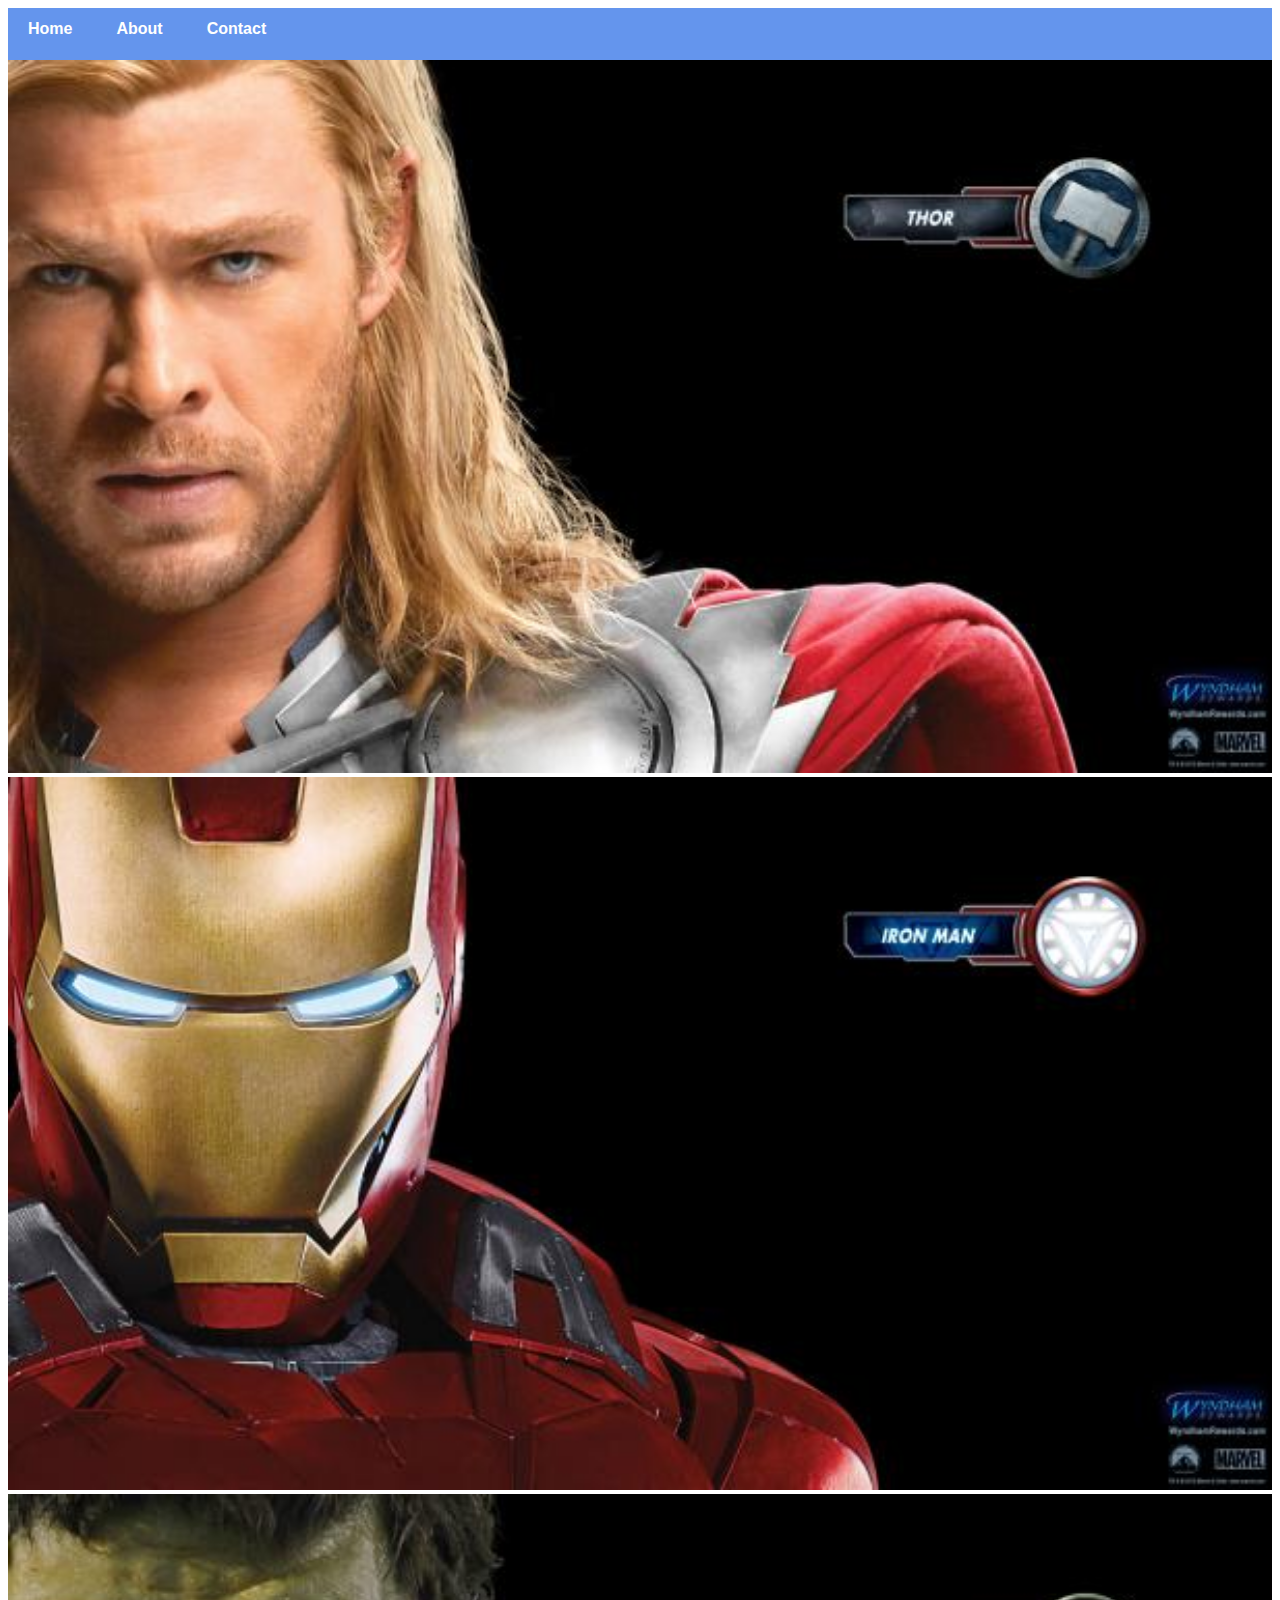
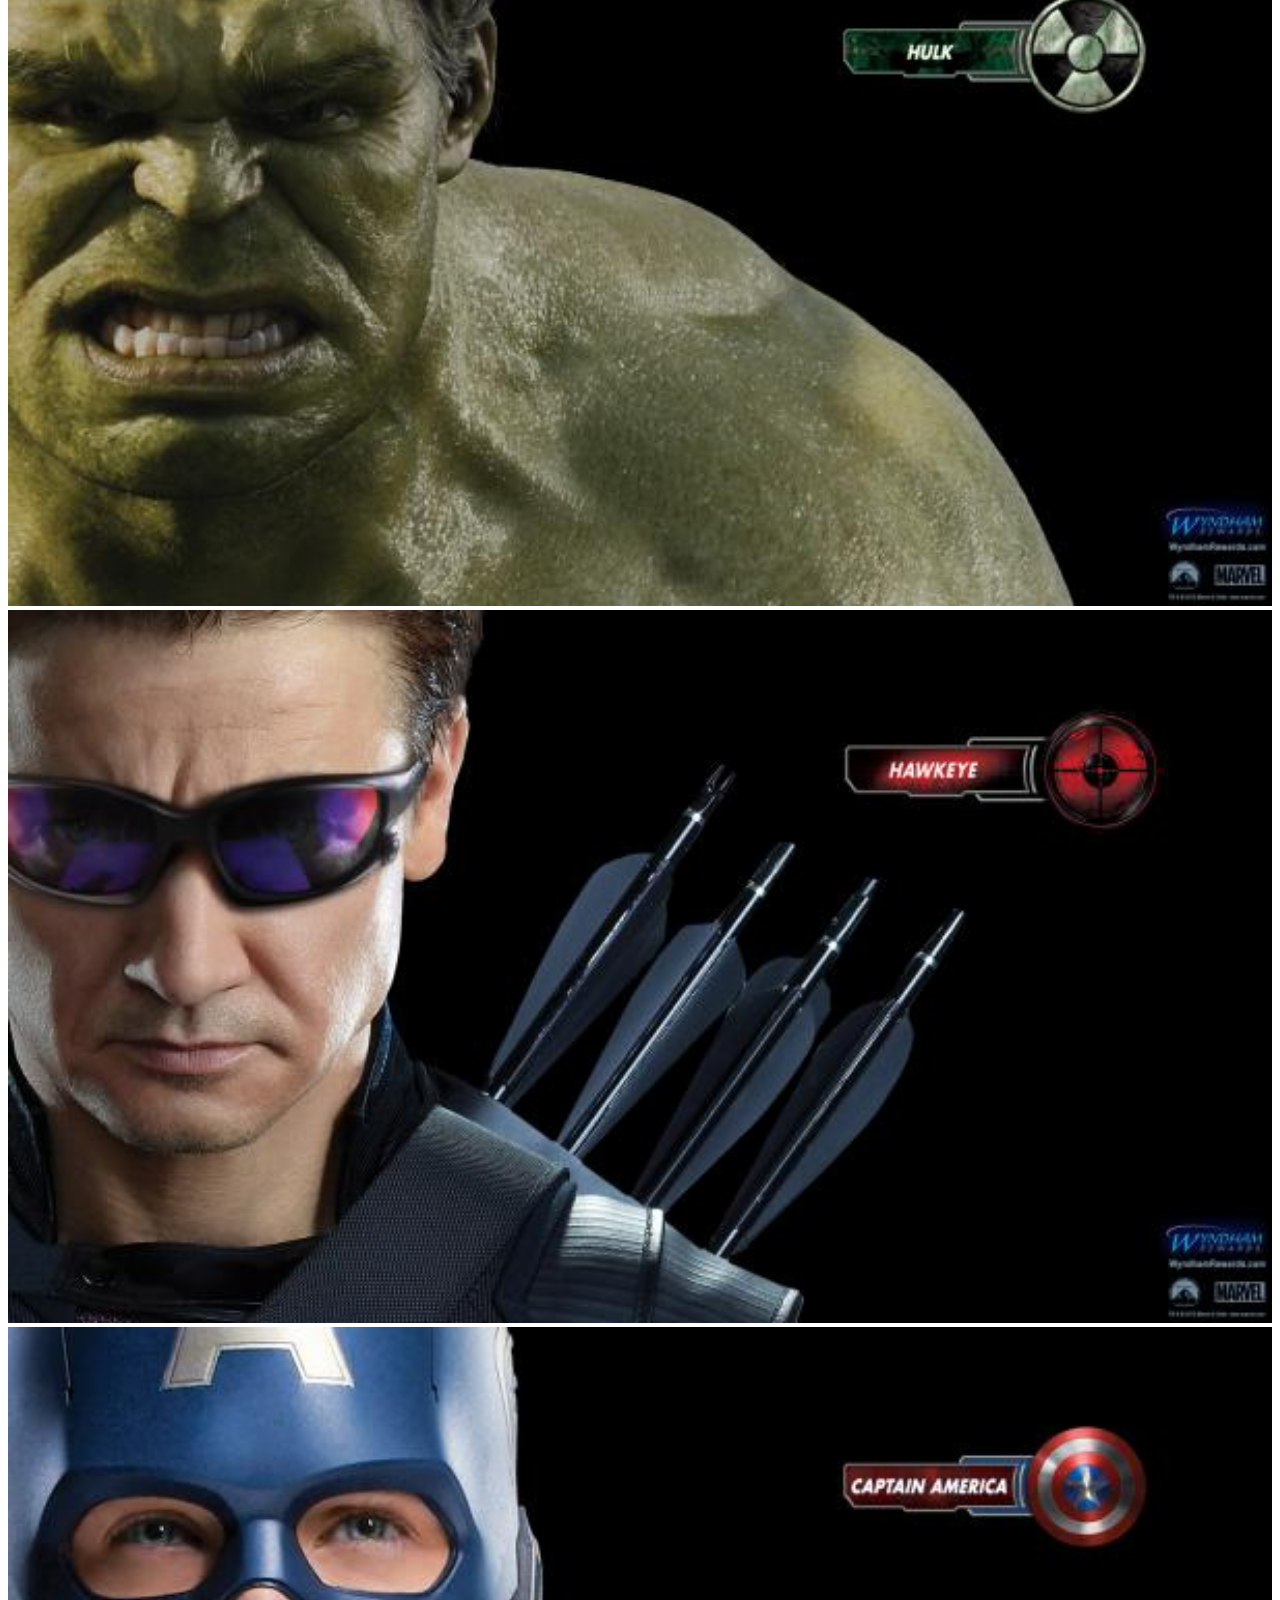
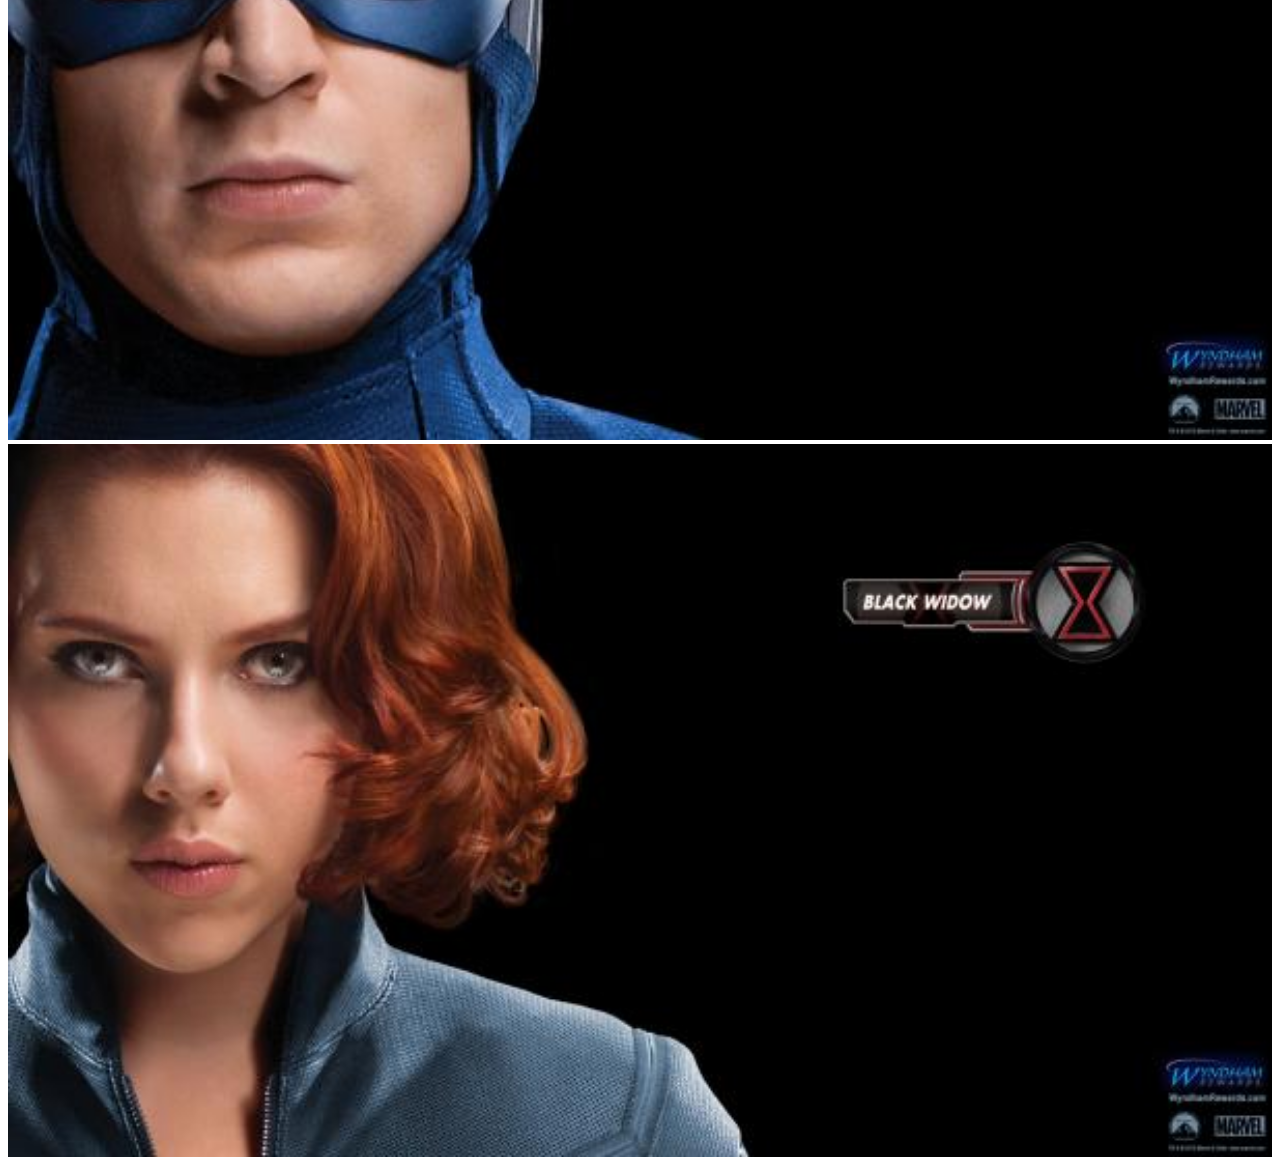
<file: index.html>
<!DOCTYPE html>
<html>
    <head>
        <link rel="stylesheet" href="style.css">
    </head>
    <body>
        <div id="menu">
            <a href="index.html">Home</a> 
            <a href="about.html">About</a> 
            <a href="contact.html">Contact</a>
        </div>
        <div class="gallery">
            <a href="avenger-1.html"><img src="images/avengers_01.jpg"/></a>
            <a href="avenger-2.html"><img src="images/avengers_02.jpg"/></a>
            <a href="avenger-3.html"><img src="images/avengers_03.jpg"/></a>
            <a href="avenger-4.html"><img src="images/avengers_04.jpg"/></a>
            <a href="avenger-5.html"><img src="images/avengers_05.jpg"/></a>
            <a href="avenger-6.html"><img src="images/avengers_06.jpg"/></a>
            

        </div>
    </body>
</html>
</file>
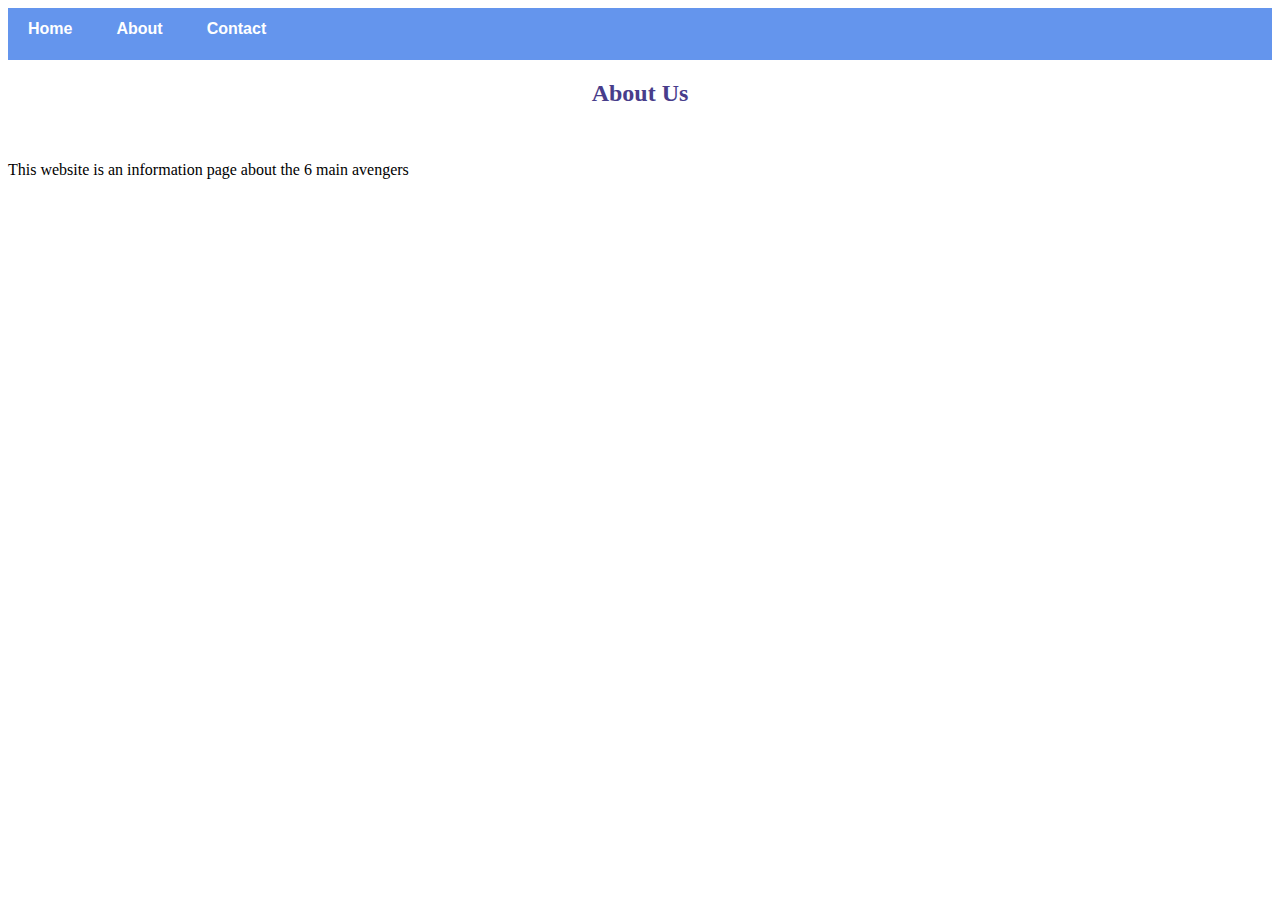
<file: about.html>
<!DOCTYPE html>
<html>
    <head>
        <link rel="stylesheet" href="style.css">
    </head>
    <body>
         <div id="menu">
            <a href="index.html">Home</a> 
            <a href="about.html">About</a> 
            <a href="contact.html">Contact</a>
        </div>
        <h2>About Us</h2>
        <br>
        <p>This website is an information page about the 6 main avengers</p>
    </body>
</html>
</file>
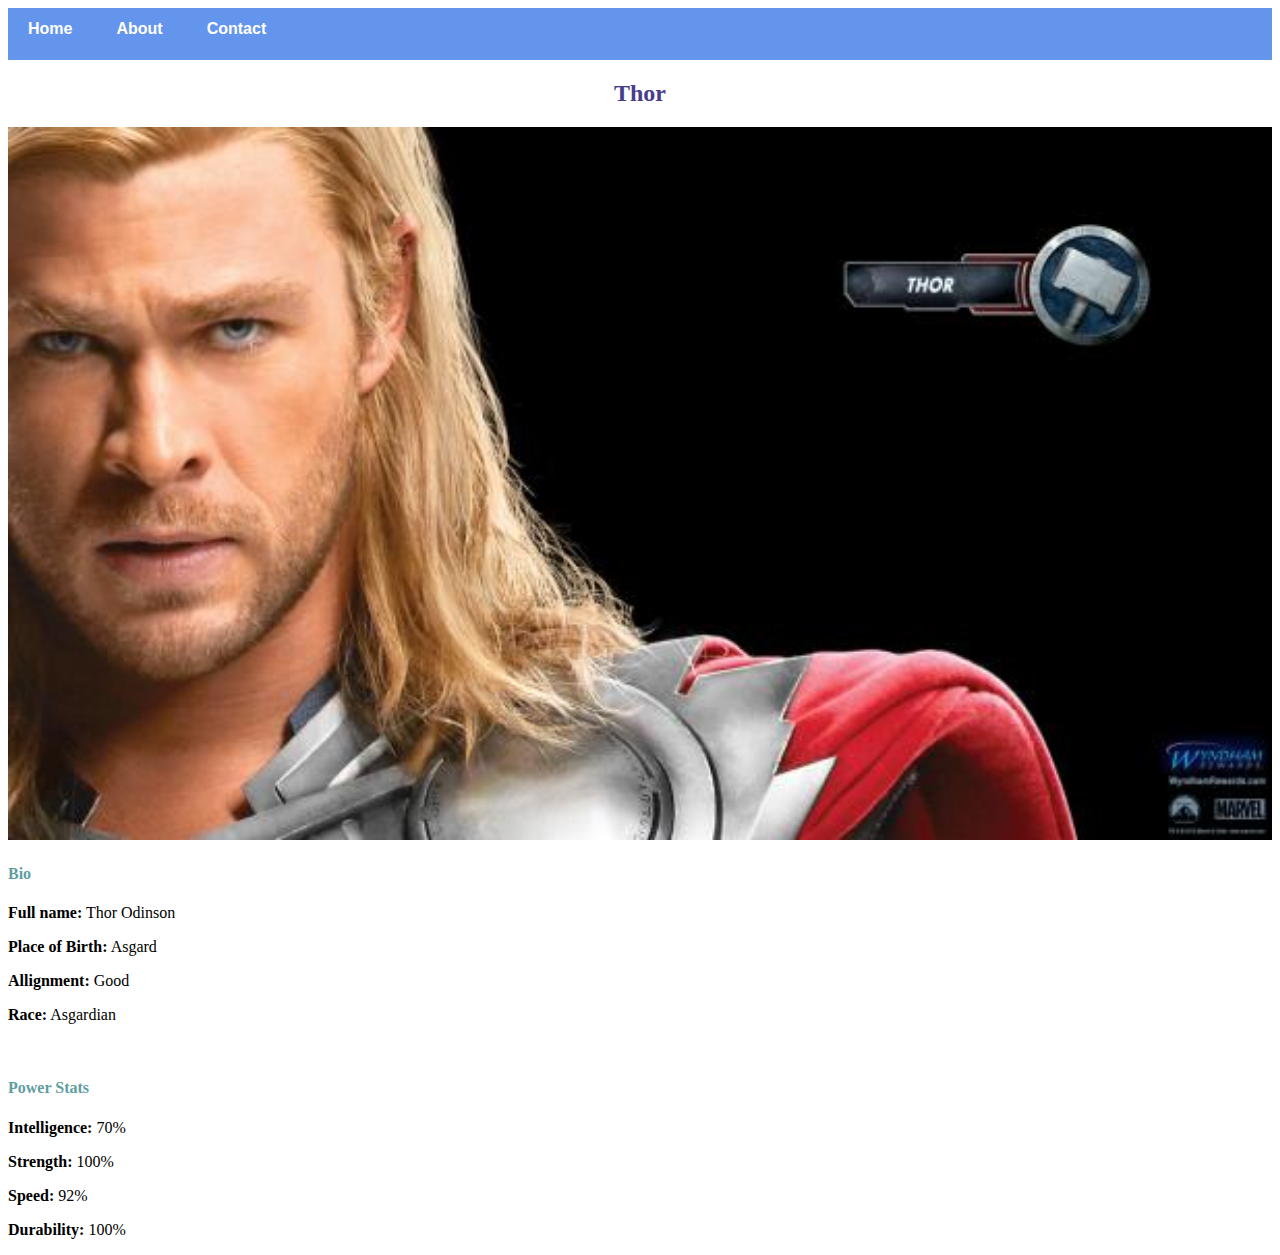
<file: avenger-1.html>
<!DOCTYPE html>
<html>
    <head>
        <link rel="stylesheet" href="style.css">
    </head>
        <body>
             <div id="menu">
            <a href="index.html">Home</a> 
            <a href="about.html">About</a> 
            <a href="contact.html">Contact</a>
        </div>
            <h2>Thor</h2>
            <div class="gallery">
                <img src="images/avengers_01.jpg"/>
            </div>
            <h4>Bio</h4>
            <p><b>Full name:</b> Thor Odinson</p>
            <p><b>Place of Birth:</b> Asgard</p>
            <p><b>Allignment:</b> Good</p>
            <p><b>Race:</b> Asgardian</p>
        </br>
        <h4>Power Stats</h4>
        <p><b>Intelligence:</b> 70%</p>
        <p><b>Strength:</b> 100%</p>
        <p><b>Speed:</b> 92%</p>
        <p><b>Durability:</b> 100%</p>
        </body>
</html>
</file>
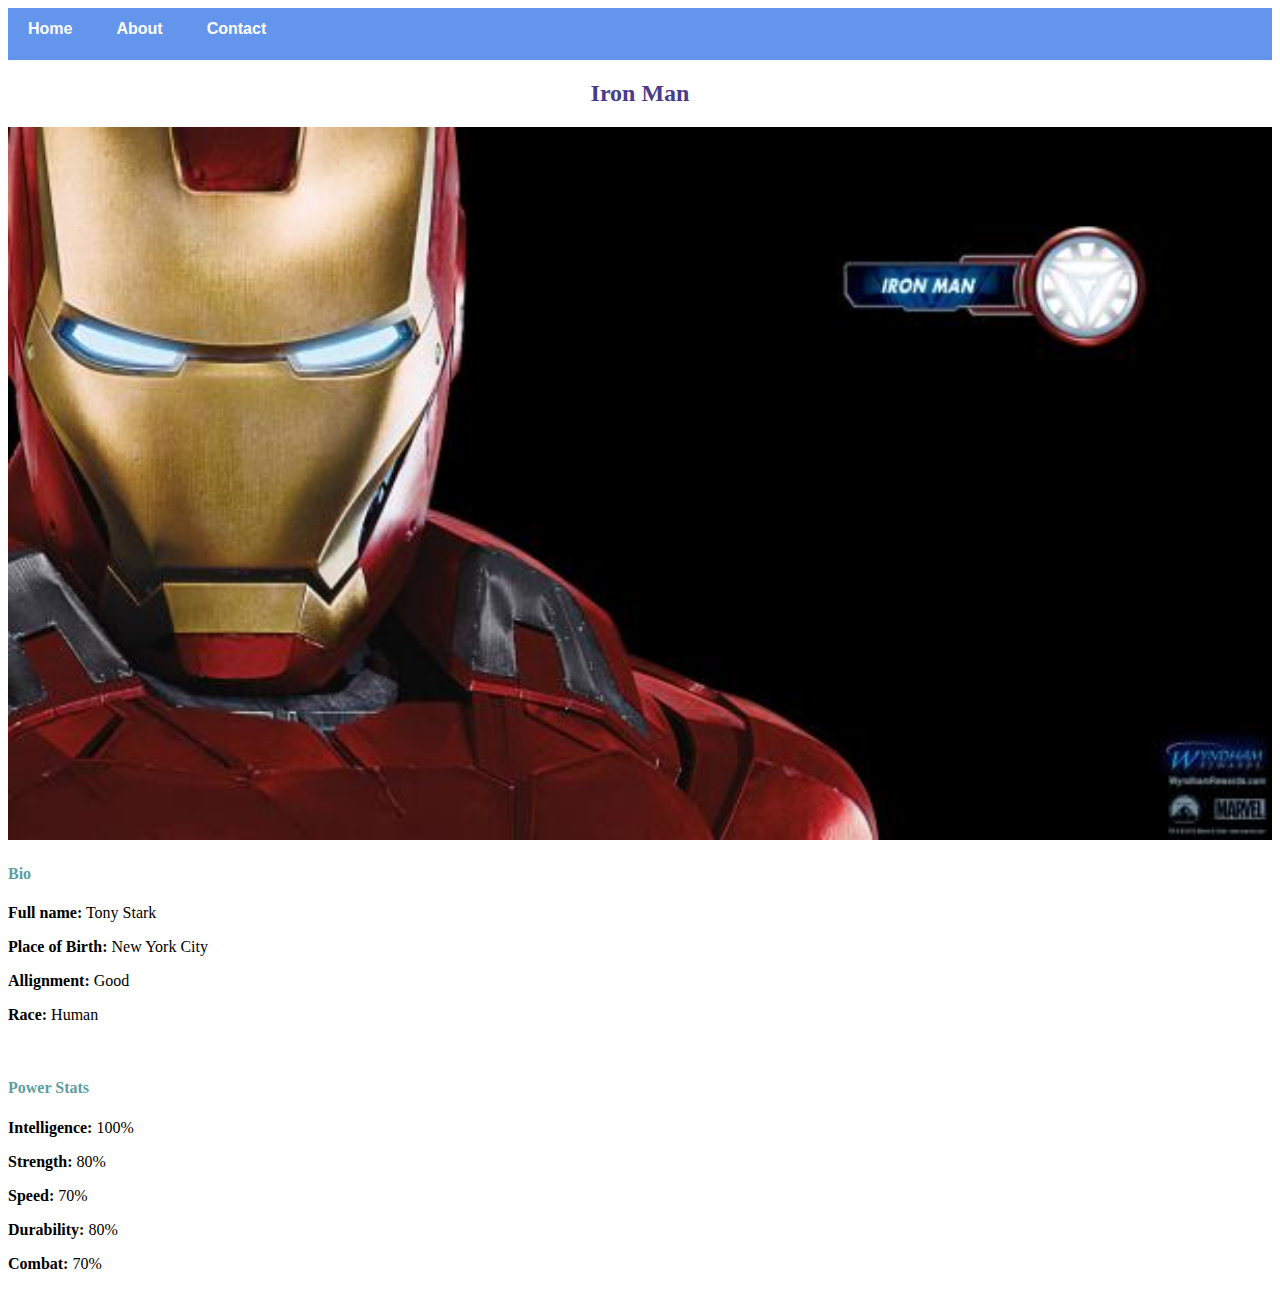
<file: avenger-2.html>
<!DOCTYPE html>
<html>
    <head>
        <link rel="stylesheet" href="style.css">
    </head>
        <body>
             <div id="menu">
            <a href="index.html">Home</a> 
            <a href="about.html">About</a> 
            <a href="contact.html">Contact</a>
        </div>
            <h2>Iron Man</h2>
            <div class="gallery">
                <img src="images/avengers_02.jpg"/>
            </div>
            <h4>Bio</h4>
            <p><b>Full name:</b> Tony Stark</p>
            <p><b>Place of Birth:</b> New York City</p>
            <p><b>Allignment:</b> Good</p>
            <p><b>Race:</b> Human</p>
        </br>
        <h4>Power Stats</h4>
        <p><b>Intelligence:</b> 100%</p>
        <p><b>Strength:</b> 80%</p>
        <p><b>Speed:</b> 70%</p>
        <p><b>Durability:</b> 80%</p>
        <p><b>Combat:</b> 70%</p>
        </body>
</html>
</file>
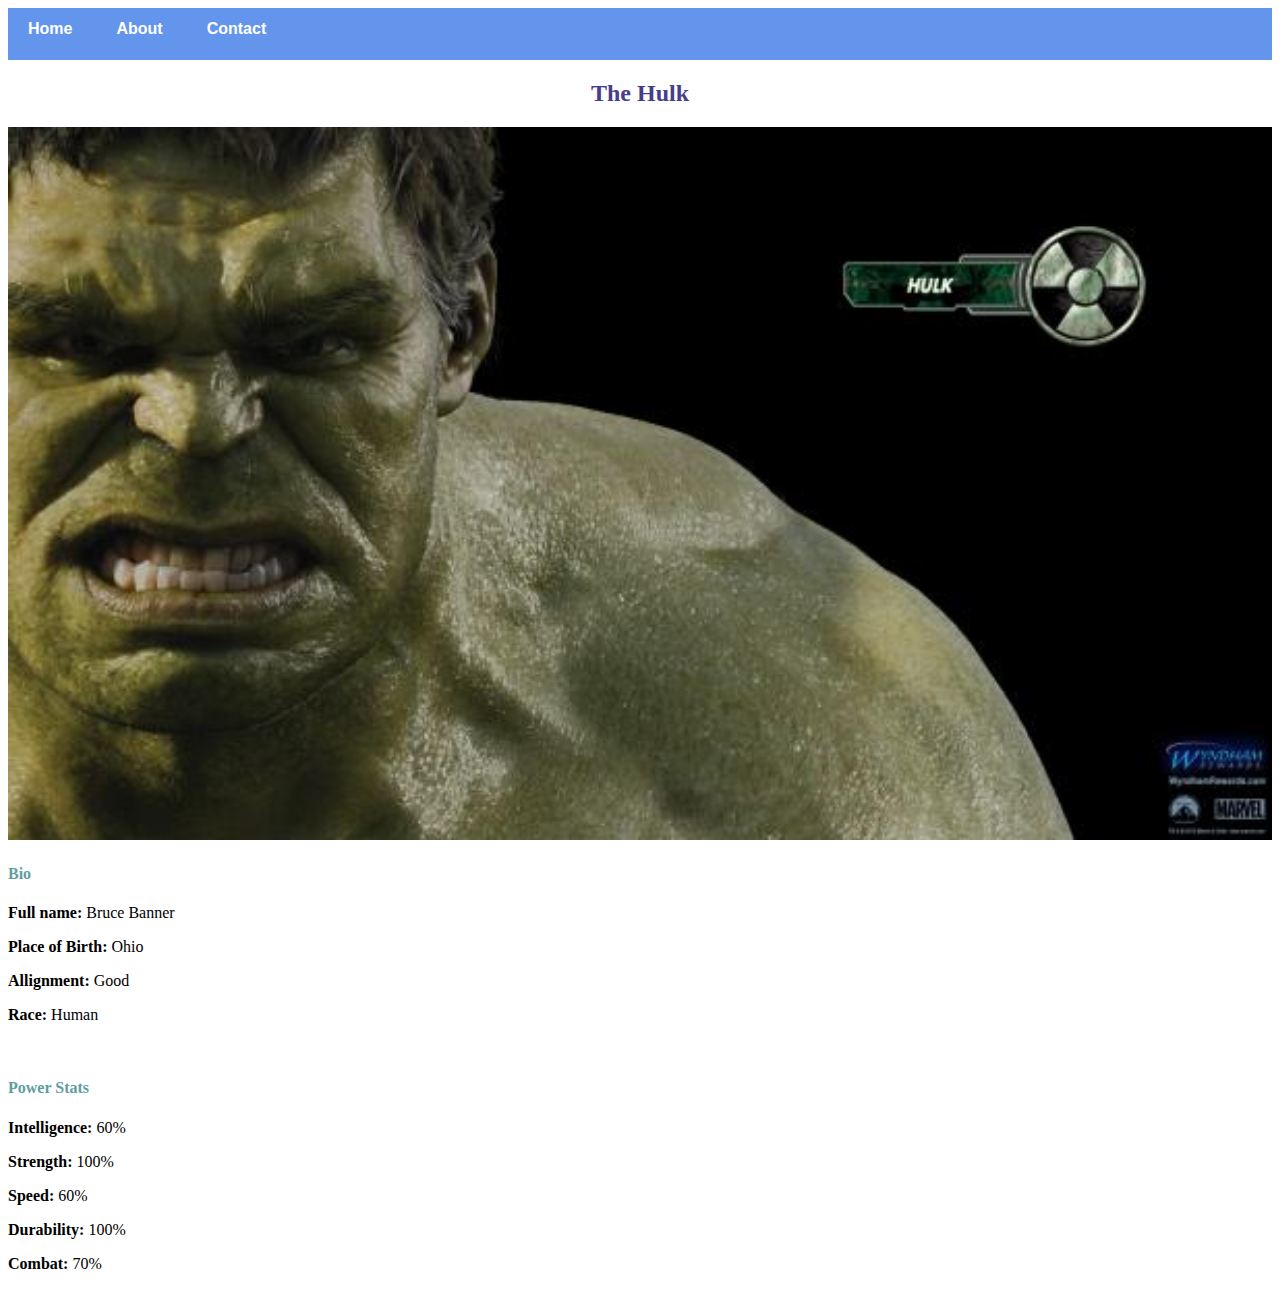
<file: avenger-3.html>
<!DOCTYPE html>
<html>
    <head>
        <link rel="stylesheet" href="style.css">
    </head>
        <body>
             <div id="menu">
            <a href="index.html">Home</a> 
            <a href="about.html">About</a> 
            <a href="contact.html">Contact</a>
        </div>
            <h2>The Hulk</h2>
            <div class="gallery">
                <img src="images/avengers_03.jpg"/>
            </div>
            <h4>Bio</h4>
            <p><b>Full name:</b> Bruce Banner</p>
            <p><b>Place of Birth:</b> Ohio</p>
            <p><b>Allignment:</b> Good</p>
            <p><b>Race:</b> Human</p>
        </br>
        <h4>Power Stats</h4>
        <p><b>Intelligence:</b> 60%</p>
        <p><b>Strength:</b> 100%</p>
        <p><b>Speed:</b> 60%</p>
        <p><b>Durability:</b> 100%</p>
        <p><b>Combat:</b> 70%</p>
        </body>
</html>
</file>
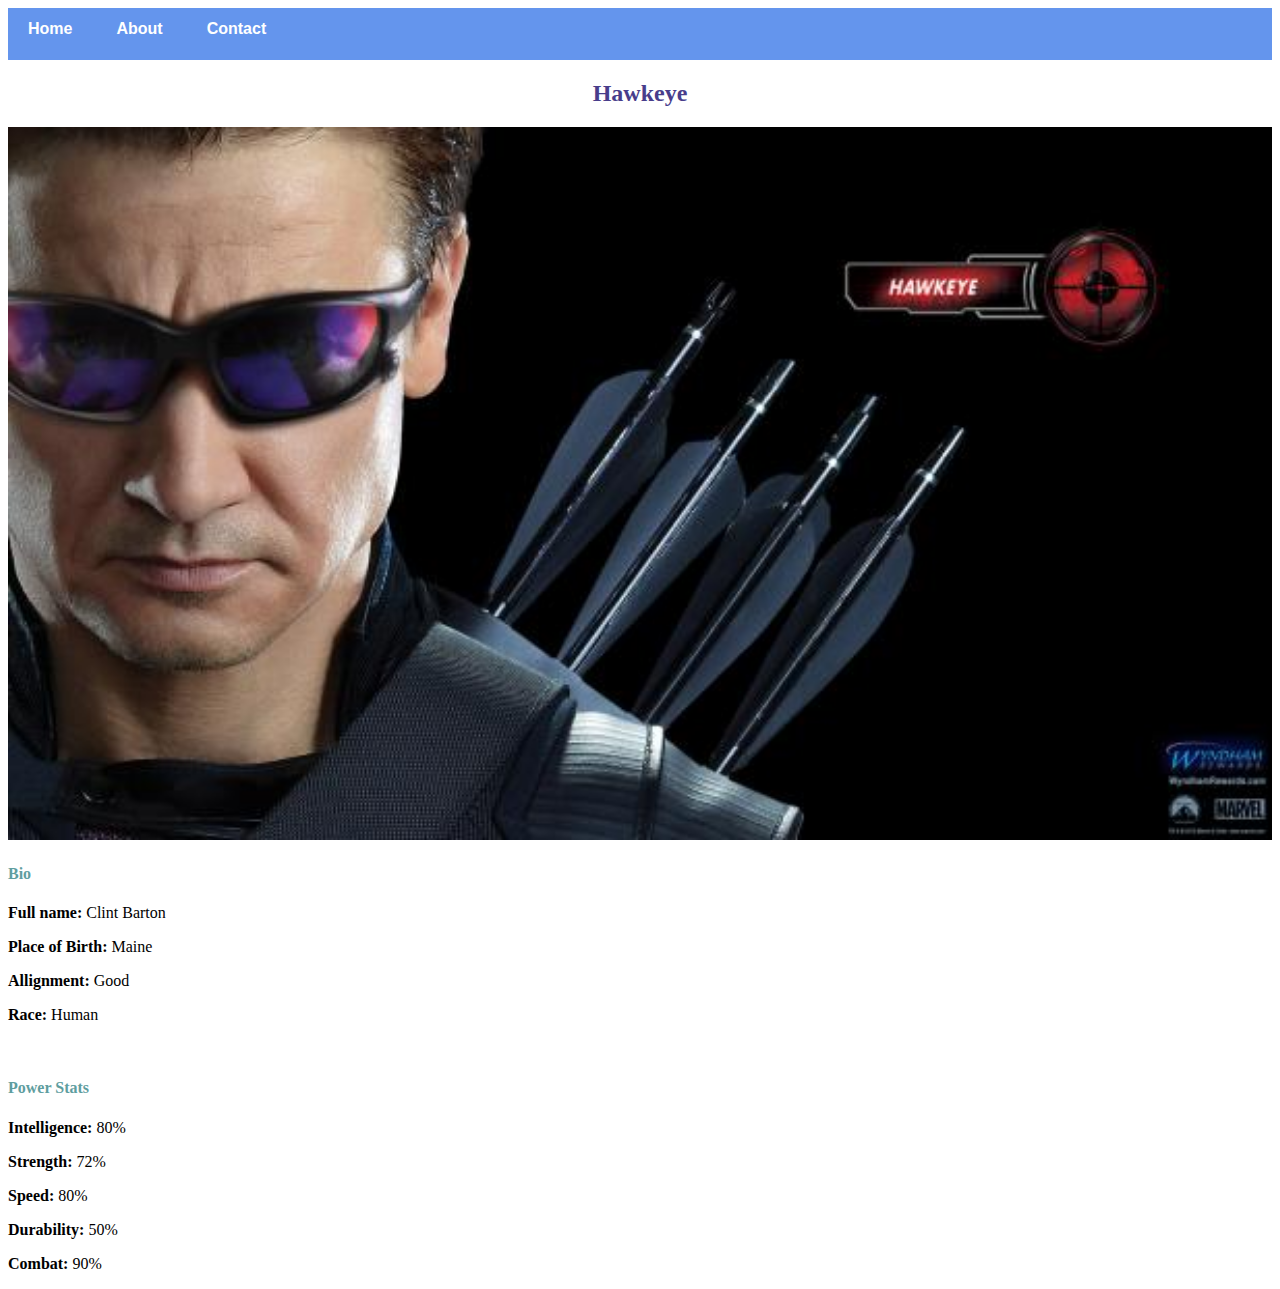
<file: avenger-4.html>
<!DOCTYPE html>
<html>
    <head>
        <link rel="stylesheet" href="style.css">
    </head>
        <body>
             <div id="menu">
            <a href="index.html">Home</a> 
            <a href="about.html">About</a> 
            <a href="contact.html">Contact</a>
        </div>
            <h2>Hawkeye</h2>
            <div class="gallery">
                <img src="images/avengers_04.jpg"/>
            </div>
            <h4>Bio</h4>
            <p><b>Full name:</b> Clint Barton</p>
            <p><b>Place of Birth:</b> Maine</p>
            <p><b>Allignment:</b> Good</p>
            <p><b>Race:</b> Human</p>
        </br>
        <h4>Power Stats</h4>
        <p><b>Intelligence:</b> 80%</p>
        <p><b>Strength:</b> 72%</p>
        <p><b>Speed:</b> 80%</p>
        <p><b>Durability:</b> 50%</p>
        <p><b>Combat:</b> 90%</p>
        </body>
</html>
</file>
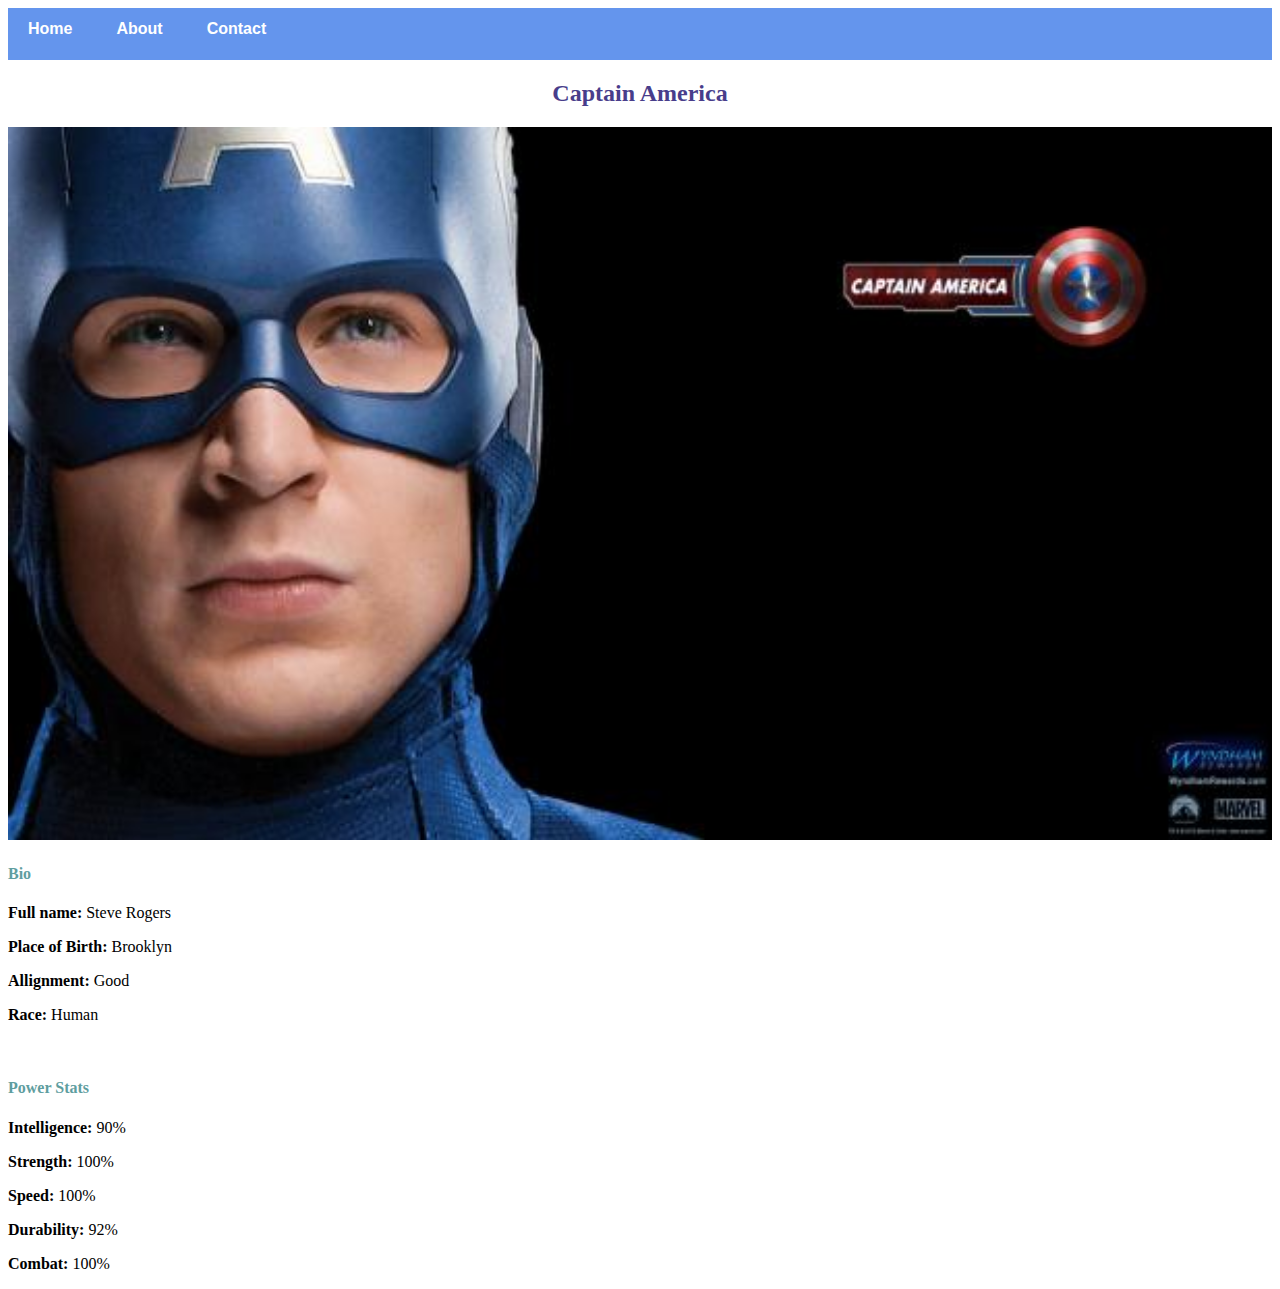
<file: avenger-5.html>
<!DOCTYPE html>
<html>
    <head>
        <link rel="stylesheet" href="style.css">
    </head>
        <body>
             <div id="menu">
            <a href="index.html">Home</a> 
            <a href="about.html">About</a> 
            <a href="contact.html">Contact</a>
        </div>
            <h2>Captain America</h2>
            <div class="gallery">
                <img src="images/avengers_05.jpg"/>
            </div>
            <h4>Bio</h4>
            <p><b>Full name:</b> Steve Rogers</p>
            <p><b>Place of Birth:</b> Brooklyn</p>
            <p><b>Allignment:</b> Good</p>
            <p><b>Race:</b> Human</p>
        </br>
        <h4>Power Stats</h4>
        <p><b>Intelligence:</b> 90%</p>
        <p><b>Strength:</b> 100%</p>
        <p><b>Speed:</b> 100%</p>
        <p><b>Durability:</b> 92%</p>
        <p><b>Combat:</b> 100%</p>
        </body>
</html>
</file>
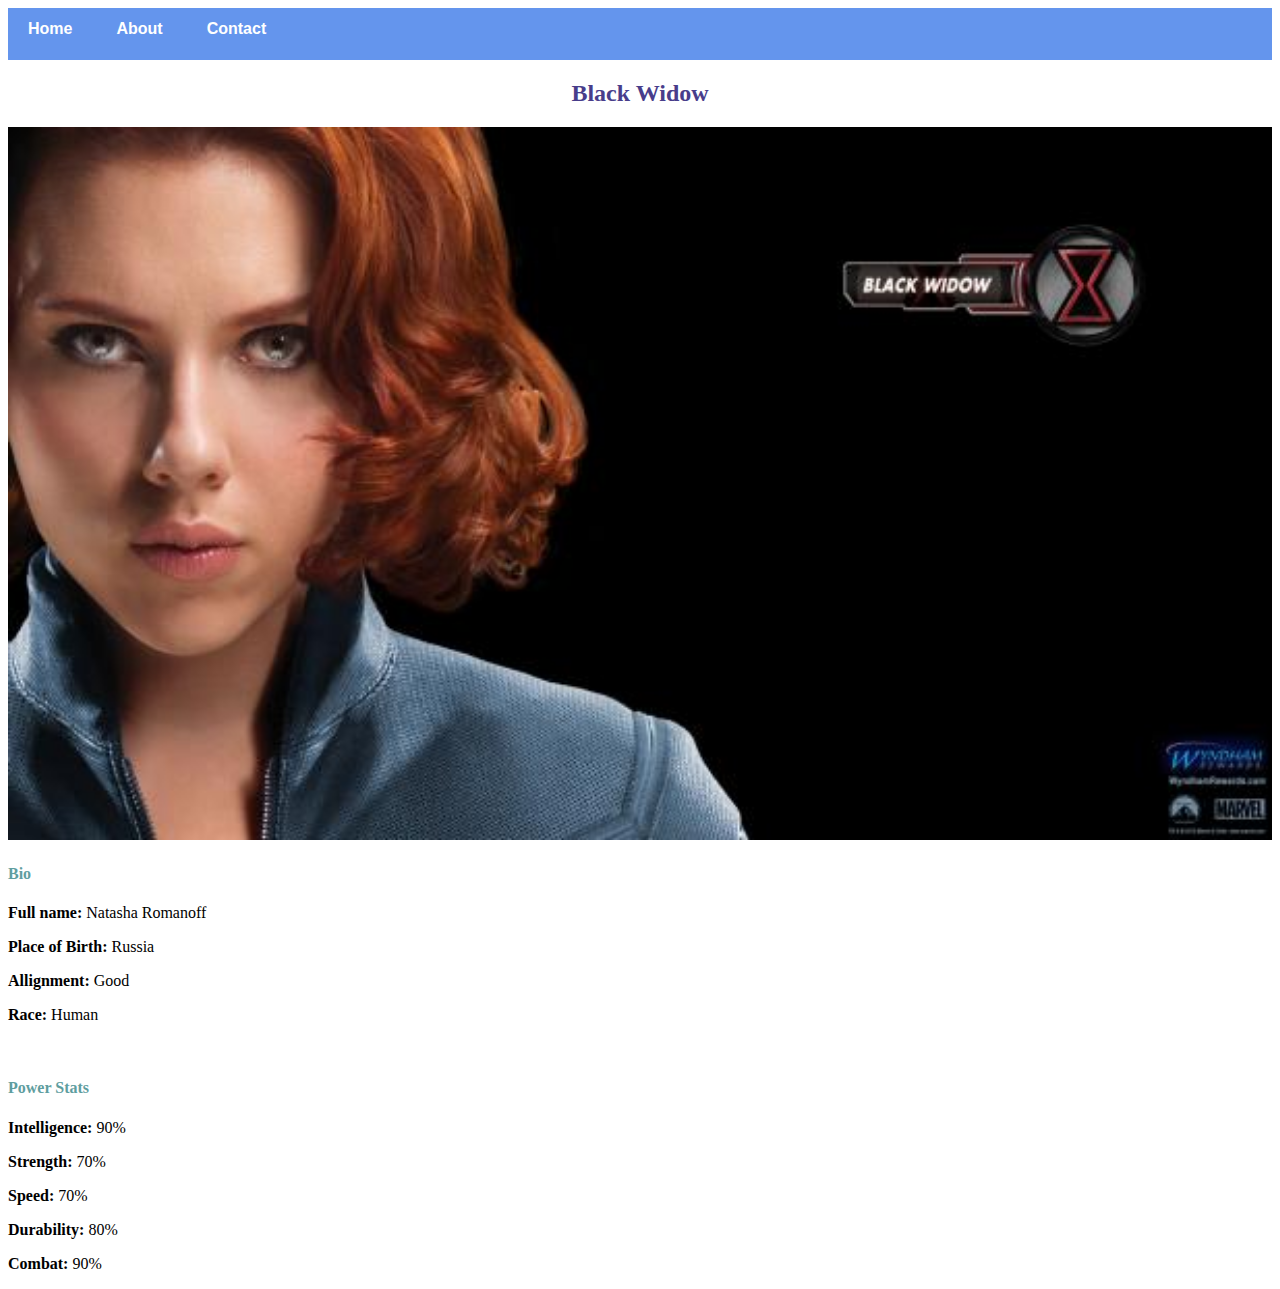
<file: avenger-6.html>
<!DOCTYPE html>
<html>
    <head>
        <link rel="stylesheet" href="style.css">
    </head>
        <body>
             <div id="menu">
            <a href="index.html">Home</a> 
            <a href="about.html">About</a> 
            <a href="contact.html">Contact</a>
        </div>
            <h2>Black Widow</h2>
            <div class="gallery">
                <img src="images/avengers_06.jpg"/>
            </div>
            <h4>Bio</h4>
            <p><b>Full name:</b> Natasha Romanoff</p>
            <p><b>Place of Birth:</b> Russia</p>
            <p><b>Allignment:</b> Good</p>
            <p><b>Race:</b> Human</p>
        </br>
        <h4>Power Stats</h4>
        <p><b>Intelligence:</b> 90%</p>
        <p><b>Strength:</b> 70%</p>
        <p><b>Speed:</b> 70%</p>
        <p><b>Durability:</b> 80%</p>
        <p><b>Combat:</b> 90%</p>
        </body>
</html>
</file>
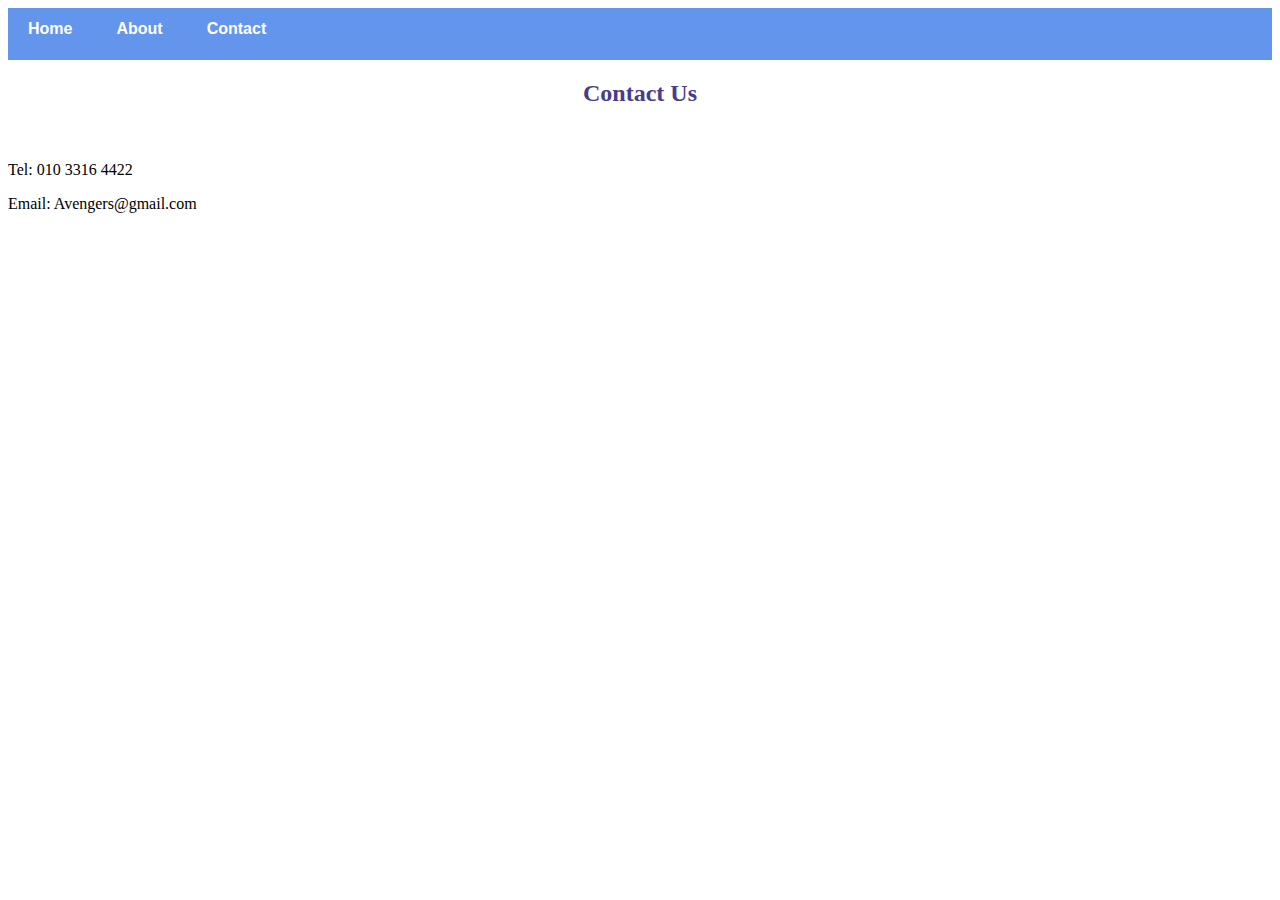
<file: contact.html>
<!DOCTYPE html>
<html>
    <head>
        <link rel="stylesheet" href="style.css">
    </head>
    <body>
         <div id="menu">
            <a href="index.html">Home</a> 
            <a href="about.html">About</a> 
            <a href="contact.html">Contact</a>
        </div>
        <h2>Contact Us</h2>
        <br>
        <p>Tel: 010 3316 4422</p>
        <p>Email: Avengers@gmail.com</p>
    </body>
</html>
</file>
<file: style.css>
.gallery img{
    width: 100%;
}
h2{
    text-align: center;
    color: darkslateblue;
    font-family: georgia;
}
h4{
    color: cadetblue;
    font-family: georgia;
}
#menu{
    width: 100%;
    height: 40px;
    background-color: cornflowerblue;
    padding-top: 12px;
}
#menu a{
    color: #ffffff;
    font-family: helvetica;
    size: 18px;
    text-decoration: none;
    font-weight: 800;

    padding-left: 20px;
    padding-right: 20px;
}
#menu a:hover{
    color: #5077bd;
}
</file>
